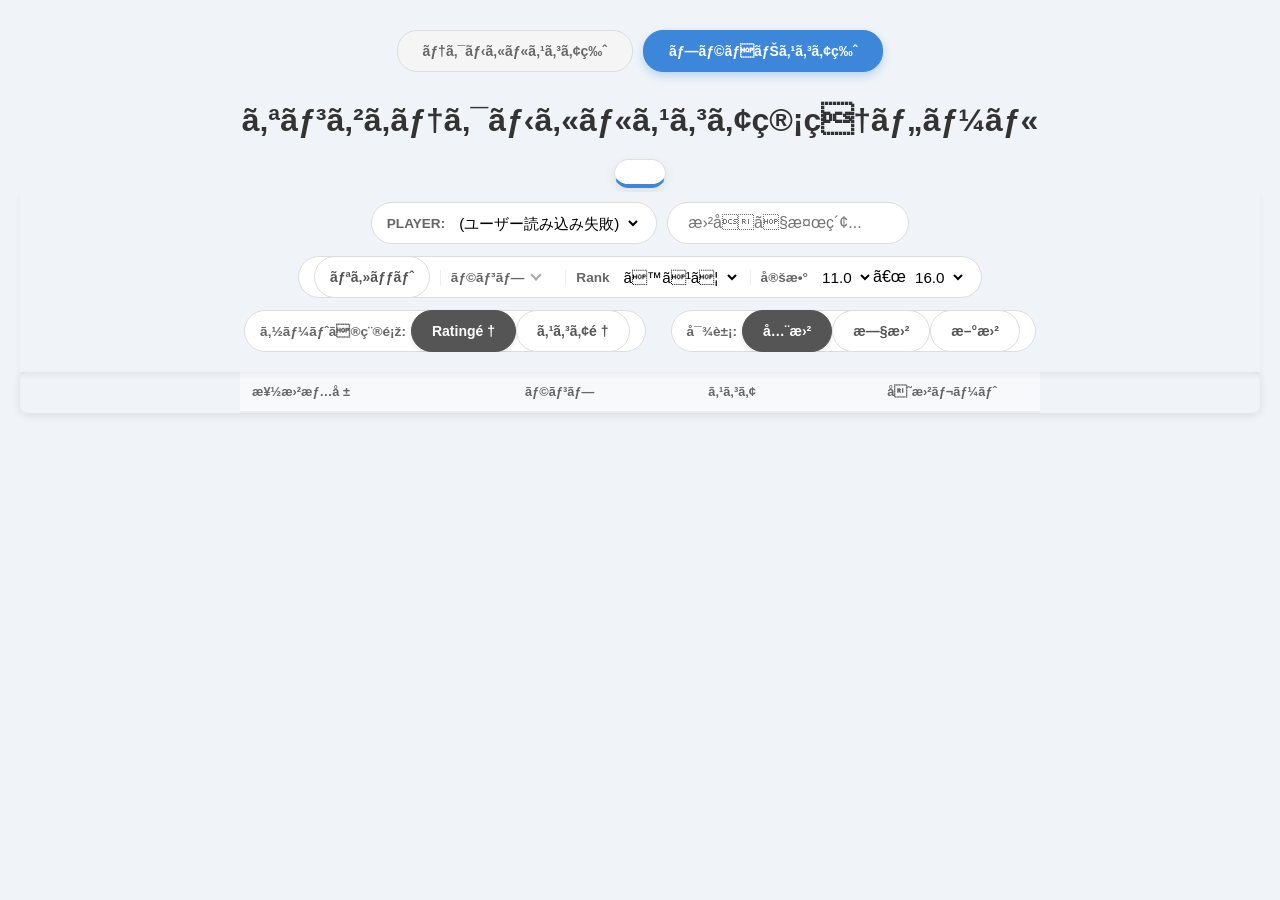
<file: tScore/index_tech.html>
<!DOCTYPE html>
<html lang="ja">

<head>
    <meta charset="UTF=8">
    <meta name="viewport" content="width=device-width, initial-scale=1.0">
    <title>オンゲキテクニカルスコア管理ツール</title>
    <link rel="stylesheet" href="style_tech.css">
</head>

<body>

    <nav class="tool-navigation">
        <a href="index_tech.html" class="nav-item">テクニカルスコア版</a>
        <a href="../pScore/index_platinum.html" class="nav-item active">プラチナスコア版</a>
    </nav>

    <h1>オンゲキテクニカルスコア管理ツール</h1>

    <div class="t-score-wrapper">
        <div id="t-score-average" class="t-score-display-box">
        </div>
    </div>


    <div class="search-container">
        <div class="filter-controls">

            <div class="filter-row">
                <div class="filter-group">
                    <label for="user-select" class="filter-label">PLAYER:</label>
                    <select id="user-select" class="filter-select">
                        <option value="">読込中...</option>
                    </select>
                </div>
                <input type="text" id="search-input" placeholder="曲名で検索...">
            </div>

            <div class="filter-row">
                <div class="filter-group">
                    <button id="clear-filter" class="btn-reset">リセット</button>

                    <details class="filter-dropdown">
                        <summary class="filter-label">ランプ</summary>
                        <div class="checkbox-container">
                            <label><input type="checkbox" class="combo-filter" value="AB+" checked> AB+</label>
                            <label><input type="checkbox" class="combo-filter" value="AB" checked> AB</label>
                            <label><input type="checkbox" class="combo-filter" value="FC" checked> FC</label>
                            <label><input type="checkbox" class="combo-filter" value="None" checked> ランプなし</label>
                        </div>
                    </details>

                    <label for="rank-filter" class="filter-label">Rank</label>
                    <select id="rank-filter" class="filter-select">
                        <option value="all">すべて</option>
                        <option value="sssplus">SSS+</option>
                        <option value="sss">SSS</option>
                        <option value="ss">SS</option>
                        <option value="s">S</option>
                    </select>

                    <label for="min-constant" class="filter-label">定数</label>
                    <select id="min-constant" class="filter-select"></select>
                    <span class="range-separator">〜</span>
                    <select id="max-constant" class="filter-select"></select>
                </div>
            </div>

            <div class="filter-row">
                <div class="filter-group">
                    <span class="filter-label">ソートの種類:</span>
                    <button id="sort-tRating" class="btn-sort active">Rating順</button>
                    <button id="sort-score" class="btn-sort">スコア順</button>
                </div>
                <div class="filter-group" style="margin-left: 15px;">
                    <span class="filter-label">対象:</span>
                    <button id="filter-all" class="btn-filter active">全曲</button>
                    <button id="filter-old" class="btn-filter">旧曲</button>
                    <button id="filter-new" class="btn-filter">新曲</button>
                </div>
            </div>

        </div>
    </div>

    <div id="loading">データを取得中...</div>

    <div class="table-container">
        <table>
            <thead>
                <tr>
                    <th style="width: 30%; text-align: left;">楽曲情報</th>
                    <th style="width: 12.5%; text-align: center;">ランプ</th>
                    <th style="width: 25.5%; text-align: center;">スコア</th>
                    <th style="width: 22%; text-align: center;">単曲レート</th>
                </tr>
            </thead>

            <tbody id="score-body"></tbody>
        </table>
    </div>

    <script src="script_tech.js"></script>
</body>

</html>
</file>
<file: tScore/style_tech.css>
/* 全体の背景と余白 */
body {
    font-family: -apple-system, BlinkMacSystemFont, "Segoe UI", Roboto, sans-serif;
    background: #f0f4f8;
    padding: 20px;
    margin: 0;
}

/* ツール間移動用ナビゲーション */
.tool-navigation {
    display: flex;
    justify-content: center;
    gap: 10px;
    margin-bottom: 20px;
    padding: 10px 0;
}

.nav-item {
    text-decoration: none;
    height: 40px;
    padding: 0 25px;
    background: #f5f5f5;
    color: #666;
    border-radius: 20px;
    /* カプセル型 */
    font-size: 14px;
    font-weight: bold;
    display: inline-flex;
    align-items: center;
    justify-content: center;
    transition: all 0.3s ease;
    border: 1px solid #ddd;
}

.nav-item:hover {
    background: #eeeeee;
    border-color: #bbb;
}

/* 現在開いている方のスタイリング */
.nav-item.active {
    background: #3d87db;
    /* テクニカルのアクセントカラー（適宜変更してください） */
    color: #ffffff;
    border-color: #3d87db;
    box-shadow: 0 4px 10px rgba(61, 135, 219, 0.3);
}

h1 {
    text-align: center;
    margin-top: 20px;
    margin-bottom: 20px;
    font-family: "Segoe UI", Roboto, sans-serif;
    color: #333;
}

.t-score-wrapper {
    text-align: center;
    width: 100%;
}

.t-score-display-box {
    padding: 12px 25px;
    background: #ffffff;
    border: 1px solid #e0e0e0;
    border-radius: 50px;
    /* 洗練されたカプセル形状 */
    box-shadow: 0 4px 12px rgba(0, 0, 0, 0.08);
    display: inline-flex;
    /* 中身の長さに合わせつつ中央寄せ */
    align-items: center;
    justify-content: center;
    border-bottom: 4px solid #3d87db;
    /* 下部にアクセントカラー */
}

#t-score-value {
    /* 指定のフォント設定 */
    font-family: "Segoe UI", Roboto, "Helvetica Neue", Arial, sans-serif;
    font-variant-numeric: tabular-nums;

    font-size: 16px;
    color: #333;
    font-weight: 500;
    /* 全体は中太 */
}

/* 数値部分をさらに強調するためのテクニック */
.highlight-number {
    font-size: 1.2em;
    /* 数値だけ一回り大きく */
    font-weight: 800;
    /* 数値だけ極太に */
    color: #3d87db;
    /* アクセントカラーと同色に */
    margin-left: 4px;
}

/* 検索・フィルター固定エリア */
.search-container {
    position: sticky;
    top: 0;
    background: #f0f4f8;
    padding: 10px 15px 20px 15px;
    /* 左右に少し余白を追加 */
    z-index: 100;
    box-shadow: 0 4px 6px rgba(0, 0, 0, 0.05);
    /* 少し影をつけて浮かせると見やすい */
}

#search-input {
    flex: 1;
    min-width: 180px;
    max-width: 350px;
    padding: 0 20px;
    /* 左右の余白を多めにとるとカプセル感が出ます */
    height: 42px;
    /* フィルターグループの 42px と合わせる */
    border: 1px solid #ddd;
    border-radius: 30px;
    box-sizing: border-box;
    margin-bottom: 0;
    /* flex-wrapで自然に落ちるので0でOK */
    font-size: 16px;
    background: #fff;
}

/* フィルタ全体を包むコンテナ */
.filter-controls {
    display: flex;
    flex-direction: column;
    /* 段を縦に並べる */
    gap: 12px;
    align-items: center;
    /* 中央寄せ */

    /* --- 全体スクロールの設定 --- */
    overflow-x: auto;
    /* 全体で横スクロールを許可 */
    flex-wrap: nowrap;
    /* 絶対に折り返さない */
    width: 100%;
    -webkit-overflow-scrolling: touch;

    /* スクロールバーを隠す（任意） */
    scrollbar-width: none;
}

/* 各段（行）の設定 */
.filter-row {
    display: flex;
    flex-wrap: nowrap;
    /* 行の中でも折り返し禁止 */
    gap: 10px;
    align-items: center;
    justify-content: center;
    /* 中央寄せ */

    /* --- スクロール機能を解除 --- */
    overflow-x: visible;
    /* 子要素がはみ出ても、自分ではスクロールさせない */
    min-width: max-content;
    /* 中身の横幅を確保し、圧縮されないようにする */
}

/* スマホで左端が切れないようにする対策 */
@media (max-width: 600px) {
    .filter-controls {
        align-items: flex-start;
        /* スマホでは左端から表示（スクロール開始位置のため） */
    }

    .filter-row {
        justify-content: flex-start;
        /* 行も左寄せに */
        padding: 0 15px;
        /* 左右に少し余白 */
    }
}

/* 各パーツが潰れないように固定（必須） */
.filter-group,
#search-input,
.btn-reset,
.btn-sort {
    flex-shrink: 0;
}

/* 定数グループ（カプセルデザイン） */
.filter-group {
    display: flex;
    align-items: center;
    background: #fff;
    padding: 0 15px;
    border-radius: 30px;
    border: 1px solid #ddd;
    height: 42px;
    box-sizing: border-box;

    /* スマホで横幅がいっぱいになったら自然に折り返せるようにする */
    min-width: fit-content;
}

/* セレクトボックスの見た目（枠を消してグループに馴染ませる） */
.filter-select {
    border: none;
    background: transparent;
    font-size: 0.95rem;
    padding: 0 5px;
    cursor: pointer;
    outline: none;
    height: 100%;
    /* 親の高さに合わせる */
}

/* ラベルの左側に少し余白を作る（ランクと定数の間を空ける） */
.filter-group .filter-label {
    font-weight: bold;
    font-size: 0.85rem;
    color: #666;
    margin-right: 5px;
}

/* 最初のラベルだけは左余白をなくして左端に揃える */
.filter-group .filter-label:not(:first-child) {
    margin-left: 15px;
    border-left: 1px solid #eee;
    /* 縦棒を入れると区切りが明確になります */
    padding-left: 15px;
}

/* ランクと定数の間の区切り線をスマホでは消す、または調整する */
@media (max-width: 480px) {
    .filter-group .filter-label:not(:first-child) {
        margin-left: 10px;
        padding-left: 10px;
        border-left: 1px solid #eee;
    }

    /* 文字サイズを少し小さくして収まりを良くする */
    .filter-label,
    .filter-select {
        font-size: 0.80rem;
    }
}

/* detailsを他のラベルやセレクトボックスと同じ列に並べる */
.filter-dropdown {
    display: flex;
    align-items: center;
    position: relative;
    /* 子要素の基準 */
    padding: 0 10px;
    cursor: pointer;
}

/* 縦棒（区切り）の設定：前の要素がある場合のみ左側に線を引く */
.filter-dropdown,
.filter-group .filter-label:not(:first-child) {
    border-left: 1px solid #eee;
    margin-left: 10px;
    padding-left: 10px;
}

/* チェックボックスの中身を浮かせる */
.checkbox-container {
    position: absolute;
    top: 100%;
    /* 親要素(details)のすぐ下に配置 */
    left: 0;
    background: #fff;
    border: 1px solid #ddd;
    border-radius: 8px;
    padding: 12px;
    box-shadow: 0 4px 15px rgba(0, 0, 0, 0.2);
    z-index: 1000;
    /* これで「ソート」の奥に埋まらない */
    display: flex;
    flex-direction: column;
    gap: 8px;
    min-width: 140px;
}

/* 矢印（▶）を消す */
summary {
    list-style: none;
    outline: none;
}

summary::-webkit-details-marker {
    display: none;
}

.filter-dropdown summary::after {
    content: "";
    display: inline-block;
    width: 6px;
    height: 6px;
    border-right: 2px solid #aaa;
    border-bottom: 2px solid #aaa;
    transform: rotate(45deg);
    /* 「く」の字にする */
    margin-left: 8px;
    margin-bottom: 3px;
    transition: transform 0.3s;
}

/* 開いた時は上向きの「く」にする */
.filter-dropdown[open] summary::after {
    transform: rotate(-135deg);
    margin-bottom: -1px;
}


/* リセットボタン（定数グループとデザインを合わせる） */
.btn-reset {
    height: 42px;
    padding: 10px 15px;
    background: #fff;
    border: 1px solid #ddd;
    border-radius: 30px;
    cursor: pointer;
    font-size: 14px;
    color: #555;
    font-weight: bold;
    transition: all 0.2s;
    white-space: nowrap;
    /* 改行防止 */
    box-sizing: border-box;
}

.btn-reset:hover {
    background: #f0f0f0;
    border-color: #bbb;
}

/* ソートボタンおよびフィルタボタン共通のデザイン */
.btn-sort,
.btn-filter {
    height: 42px;
    padding: 0 20px;
    background: #fff;
    border: 1px solid #ddd;
    border-radius: 30px;
    cursor: pointer;
    font-size: 14px;
    color: #555;
    font-weight: bold;
    transition: all 0.2s;
    white-space: nowrap;
    box-sizing: border-box;
    display: inline-flex;
    align-items: center;
    justify-content: center;
}

.btn-sort:hover,
.btn-filter:hover {
    background: #f0f0f0;
    border-color: #bbb;
}

/* 選択されている状態 */
.btn-sort.active,
.btn-filter.active {
    background: #555;
    color: #fff;
    border-color: #555;
    box-shadow: 0 2px 5px rgba(0, 0, 0, 0.1);
}

/* --- テーブルの外枠（スマホで横スクロールできるようにする） --- */
.table-container {
    overflow-x: auto;
    background: #f0f4f8;
    border-radius: 8px;
    box-shadow: 0 2px 10px rgba(0, 0, 0, 0.1);

    /* 慣性スクロール（iOS用） */
    -webkit-overflow-scrolling: touch;
    /* スクロールバーを隠す（フィルター側と合わせる場合） */
    scrollbar-width: none;
}

.table-container::-webkit-scrollbar {
    display: none;
    /* Chrome, Safari用 */
}

table {
    margin-left: auto;
    margin-right: auto;
    max-width: 800px;
    /* PCで見ても広がりすぎないように制限 */
    width: 90%;
    border-collapse: collapse;
    table-layout: fixed;
    /* 列の幅を固定 */
    min-width: 450px;
    /* 項目数に合わせて少し広めに設定（550〜600pxがおすすめ） */
}

/* ヘッダー（見出し）の設定 */
th {
    position: sticky;
    top: 0;
    background: #f8f9fa;
    padding: 12px;
    font-size: 0.8em;
    color: #666;
    border-bottom: 2px solid #eee;
    text-align: center;
    z-index: 10;
}

/* セルの基本設定 */
td {
    padding: 10px 5px;
    border-bottom: 1px solid #eee;
    vertical-align: middle;
    text-align: center;
    /* 基本は中央、曲名だけ左などの調整がおすすめ */
}

/* NEWバッジ：新曲であることを示すラベル */
.new-song-label {
    background: linear-gradient(135deg, #ff9800, #fcfc07);
    font-size: 9px;
    /* 他の文字より一回り小さく */
    font-weight: 900;
    /* かなり太くして目立たせる */
    padding: 1px 5px;
    /* 上下左右の余白を調整 */
    border-radius: 3px;
    /* 少しだけ角を丸く */
    margin-right: 6px;
    /* 曲名との間に隙間を作る */
    display: inline-block;
    vertical-align: middle;
    /* 文字の高さ中央に合わせる */
    letter-spacing: 0.5px;
    /* 文字の間隔を少し広げて読みやすく */
    box-shadow: 0 1px 3px rgba(255, 64, 129, 0.3);
    /* ほんのり影をつけて浮かせる */
    text-shadow: 1px 1px 0px rgba(0, 0, 0, 0.2);
    transform: translateY(-1px);
    /* 微調整：少しだけ上に浮かせてバランスを取る */
}


/* 曲名が入るセル（td）の設定 */
td:first-child {
    text-align: left;
    overflow: hidden;
    /* セルからはみ出さないようにガード */
    white-space: nowrap;
}

/* 曲名テキスト自体の設定 */
.title-cell {
    display: flex;
    align-items: center;
    /* NEWバッジとタイトルを縦中央で揃える */
    flex-wrap: wrap;
    /* タイトルが長い場合にバッジが潰れないように */
    gap: 2px;
    font-weight: bold;
    font-size: 0.95em;
    color: #333;
    width: 100%;
    /* 親の幅（width: 35%など）に従う */
    overflow-x: auto;
    /* 横スクロールを許可 */
    white-space: nowrap;
    /* 改行させない */

    /* スクロールバーを隠す設定（iOS/Android両対応） */
    -webkit-overflow-scrolling: touch;
    /* iOSでのスクロールを滑らかにする */
    scrollbar-width: none;
    /* Firefox用 */
    -ms-overflow-style: none;
    /* IE/Edge用 */
}

/* Chrome, Safari用（スクロールバーを非表示に） */
.title-cell::-webkit-scrollbar {
    display: none;
}

/* --- スマホ専用の調整 (@media) --- */
@media screen and (max-width: 768px) {

    table {
        /* スマホの時は「最低幅」の制限をなくす */
        min-width: 0 !important;
        width: 100%;
        /* 画面いっぱいに使う */
    }

    /* 1. 曲名の最大幅を制限して、「...」で省略させる */
    .title-cell {
        max-width: 100px;
        /* ここを調整することで、右側のスコア列を確保できます */
    }

    /* 2. 余白（パディング）を詰めて、横幅を節約する */
    th,
    td {
        padding: 6px 2px;
    }

    /* 3. 各列の幅をパーセント（%）で明示的に指定する */
    /* 1番目の列（曲名列） */
    th:nth-child(1),
    td:nth-child(1) {
        width: 30%;
        /* ここで幅をガチッと固定します */
    }

    /* 2番目以降の列（ランプ、スコア、Rating） */
    th:nth-child(2),
    td:nth-child(2) {
        width: 12.5%;
    }

    th:nth-child(3),
    td:nth-child(3) {
        width: 30%;
    }

    th:nth-child(4),
    td:nth-child(4) {
        width: 27.5%;
    }

}



/* 難易度別の左端ライン（trに対して色を塗る） */
tr.master td:first-child {
    border-left: 6px solid #92278f;
}

tr.expert td:first-child {
    border-left: 6px solid #f02d7d;
}

tr.lunatic td:first-child {
    border-left: 6px solid #a0a0a0;
}


.diff-level-cell {
    font-size: 0.75em;
    color: #555;
    font-weight: 600;
    letter-spacing: 0.02em;
    text-transform: uppercase;
}

.ab-badge {
    background: linear-gradient(45deg, #ffeb3b, #ff9800);
    color: #fff;
    font-size: 10px;
    font-weight: bold;
    padding: 2px 5px;
    border-radius: 4px;
    margin-left: 8px;
}

.fc-badge {
    background: linear-gradient(45deg, #4caf50, #8bc34a);
    /* 緑系のグラデーション */
    color: #fff;
    font-size: 10px;
    font-weight: bold;
    padding: 2px 5px;
    border-radius: 4px;
    margin-left: 8px;
}

/* AB+（理論値）用のスタイル：虹色のアニメーション付き */
.abplus-badge {
    background: linear-gradient(45deg, #ff0000, #ff7f00, #ffff00, #00ff00, #0000ff, #4b0082, #8b00ff);
    background-size: 200% 200%;
    animation: rainbow-flow 3s ease infinite;
    /* 虹色が動くアニメーション */
    color: #fff;
    font-size: 10px;
    font-weight: bold;
    padding: 2px 5px;
    border-radius: 4px;
    margin-left: 8px;
    box-shadow: 0 0 5px rgba(255, 255, 255, 0.8);
    /* ほのかに光らせる */
    text-shadow: 1px 1px 2px rgba(0, 0, 0, 0.5);
}

/* 虹色が流れるアニメーションの定義 */
@keyframes rainbow-flow {
    0% {
        background-position: 0% 50%;
    }

    50% {
        background-position: 100% 50%;
    }

    100% {
        background-position: 0% 50%;
    }
}

/* AB+ / AB / FC 共通のサイズアップ設定 */
.abplus-badge,
.ab-badge,
.fc-badge {
    font-size: 12px;
    /* 10pxから12pxへアップ */
    padding: 3px 8px;
    /* 余白を広げてボリュームを出す */
    border-radius: 6px;
    /* サイズに合わせて角丸も少し大きく */
    margin-left: 8px;
    display: inline-block;
    vertical-align: middle;
    /* FBバッジと高さを合わせる */
    letter-spacing: 0.5px;
    /* 文字の間隔を少し空けて視認性を向上 */
}


/* FBバッジ：全体的にコンパクトに調整 */
.fb-badge {
    background: #ffcf00;
    color: #fff;
    font-size: 9px;
    /* 文字を少し小さく */
    font-weight: bold;
    padding: 1px 6px 1px 16px;
    /* 余白を詰めてコンパクトに */
    border-radius: 10px;
    /* バッジ自体を細身に */
    margin-left: 5px;
    position: relative;
    display: inline-block;
    box-shadow: 0 1px 2px rgba(0, 0, 0, 0.2);
    text-shadow: 1px 1px 1px rgba(0, 0, 0, 0.3);
    vertical-align: middle;
    /* 他のバッジと高さを合わせる */
}

/* 鈴のアイコン部分もバッジに合わせて縮小 */
.fb-badge::before {
    content: "";
    position: absolute;
    left: 5px;
    top: 50%;
    transform: translateY(-50%);
    width: 8px;
    /* 10pxから8pxに */
    height: 8px;
    /* 10pxから8pxに */
    background: #fff;
    border-radius: 50% 50% 20% 20%;
    border: 1px solid #ffcf00;
}

/* 鈴のポッチ部分 */
.fb-badge::after {
    content: "";
    position: absolute;
    left: 8px;
    /* 位置を調整 */
    top: 75%;
    width: 2px;
    /* 3pxから2pxに */
    height: 2px;
    /* 3pxから2pxに */
    background: #fff;
    border-radius: 50%;
}


/* テクニカルスコアの列 */
.t-score-cell {
    text-align: center;
    font-weight: bold;
    color: #333;
    font-size: 1.05em;
}

/* Rating列のスタイル */
.t-rating-cell {
    text-align: center;
    font-weight: bold;
    color: #333;
    font-size: 0.9em;
}

.t-rating,
.t-score {
    font-variant-numeric: tabular-nums;
    font-family: "Segoe UI", Roboto, "Helvetica Neue", Arial, sans-serif;
}

/* --- ベスト枠上位50曲（旧曲）のハイライト --- */
.is-best-target {
    background-color: rgba(255, 230, 235, 0.6);
    /* 従来のピンク系 */
    border-left: 4px solid #d63384;
    /* 左端にアクセントライン */
}

/* ベスト枠対象のスコアとRating文字強調 */
.is-best-target .t-rating,
.is-best-target .t-score {
    color: #d63384;
    font-weight: bold;
}

/* --- 新曲枠上位10曲のハイライト --- */
.is-new-target {
    background-color: rgba(255, 248, 225, 0.7);
    /* 薄い黄色・オレンジ系の背景 */
    border-left: 4px solid #ff9800;
    /* 左端にオレンジのアクセントライン */
}

/* 新曲枠対象のスコアとRating文字強調 */
.is-new-target .t-rating,
.is-new-target .t-score {
    color: #e67e22;
    /* 濃いめのオレンジ */
    font-weight: bold;
}

/* --- 共通：ハイライト時の視認性向上 --- */
.is-best-target td,
.is-new-target td {
    border-bottom: 1px solid rgba(0, 0, 0, 0.05);
}

/* フィルター周り */
.filter-container select {
    padding: 8px;
    font-size: 14px;
    border: 1px solid #ccc;
    border-radius: 6px;
    background-color: white;
}
</file>
